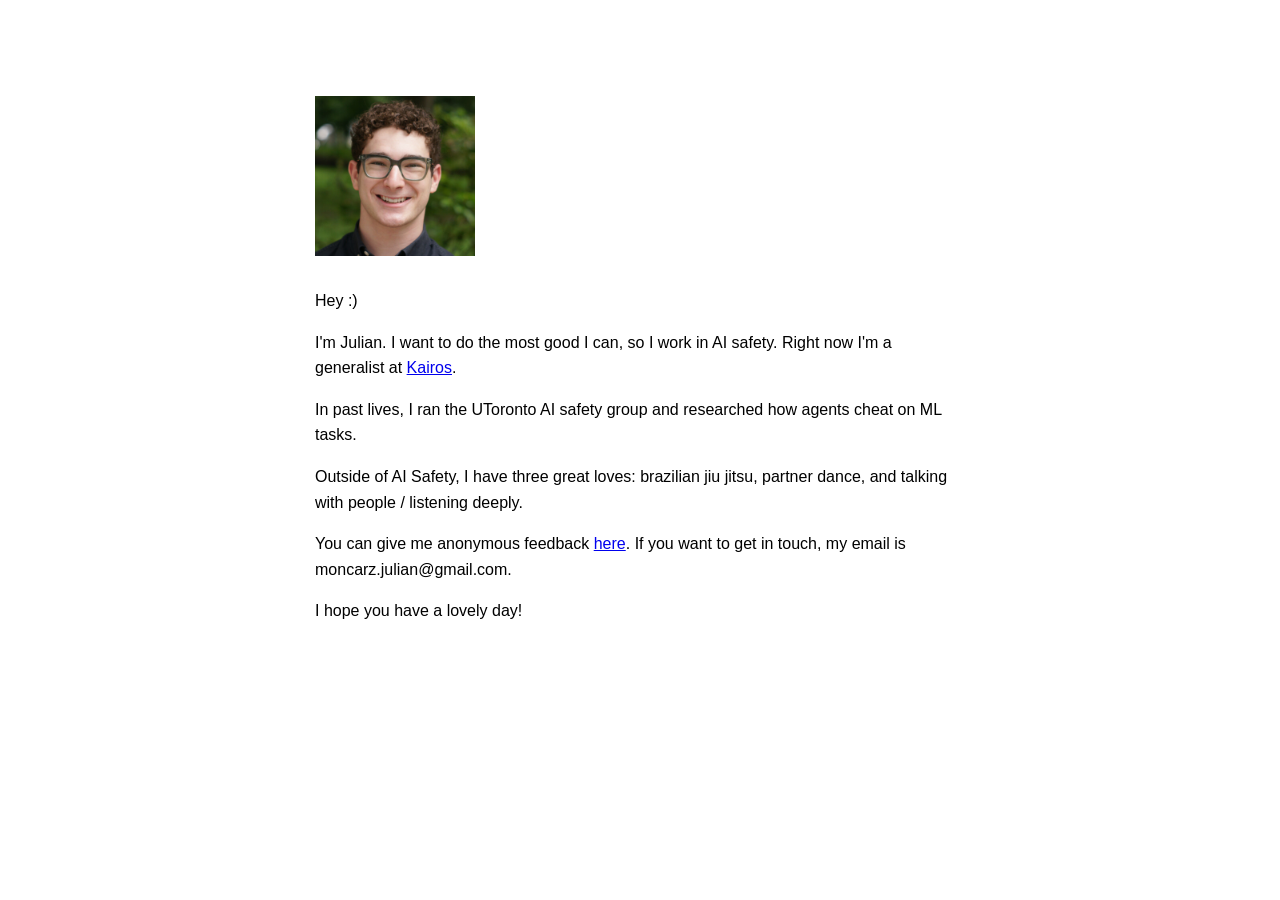
<file: index.html>
<!DOCTYPE html>
<html lang="en">
<head>
    <meta charset="UTF-8">
    <meta name="viewport" content="width=device-width, initial-scale=1.0">
    <title>Julian Moncarz</title>
    <link rel="icon" href="/favicon.svg" type="image/svg+xml">
    <link rel="stylesheet" href="/style.css">
</head>
<body>
    <img class="headshot" src="/img/headshot-smile.jpg" alt="Julian Moncarz">

    <p>Hey :)</p>
    <p>I'm Julian. I want to do the most good I can, so I work in AI safety. Right now I'm a generalist at <a href="https://kairos-project.org">Kairos</a>.</p>
    <p>In past lives, I ran the UToronto AI safety group and researched how agents cheat on ML tasks.</p>
    <p>Outside of AI Safety, I have three great loves: brazilian jiu jitsu, partner dance, and talking with people / listening deeply.</p>
    <p>You can give me anonymous feedback <a href="https://www.admonymous.co/julian-moncarz">here</a>. If you want to get in touch, my email is moncarz.julian@gmail.com.</p>
    <p>I hope you have a lovely day!</p>
</body>
</html>
</file>
<file: style.css>
body {
    max-width: 650px;
    margin: 6rem auto;
    padding: 0 1rem;
    font-family: Helvetica, Arial, sans-serif;
    line-height: 1.6;
}

.headshot {
    width: 160px;
    height: 160px;
    display: block;
    margin-bottom: 2rem;
}
</file>
